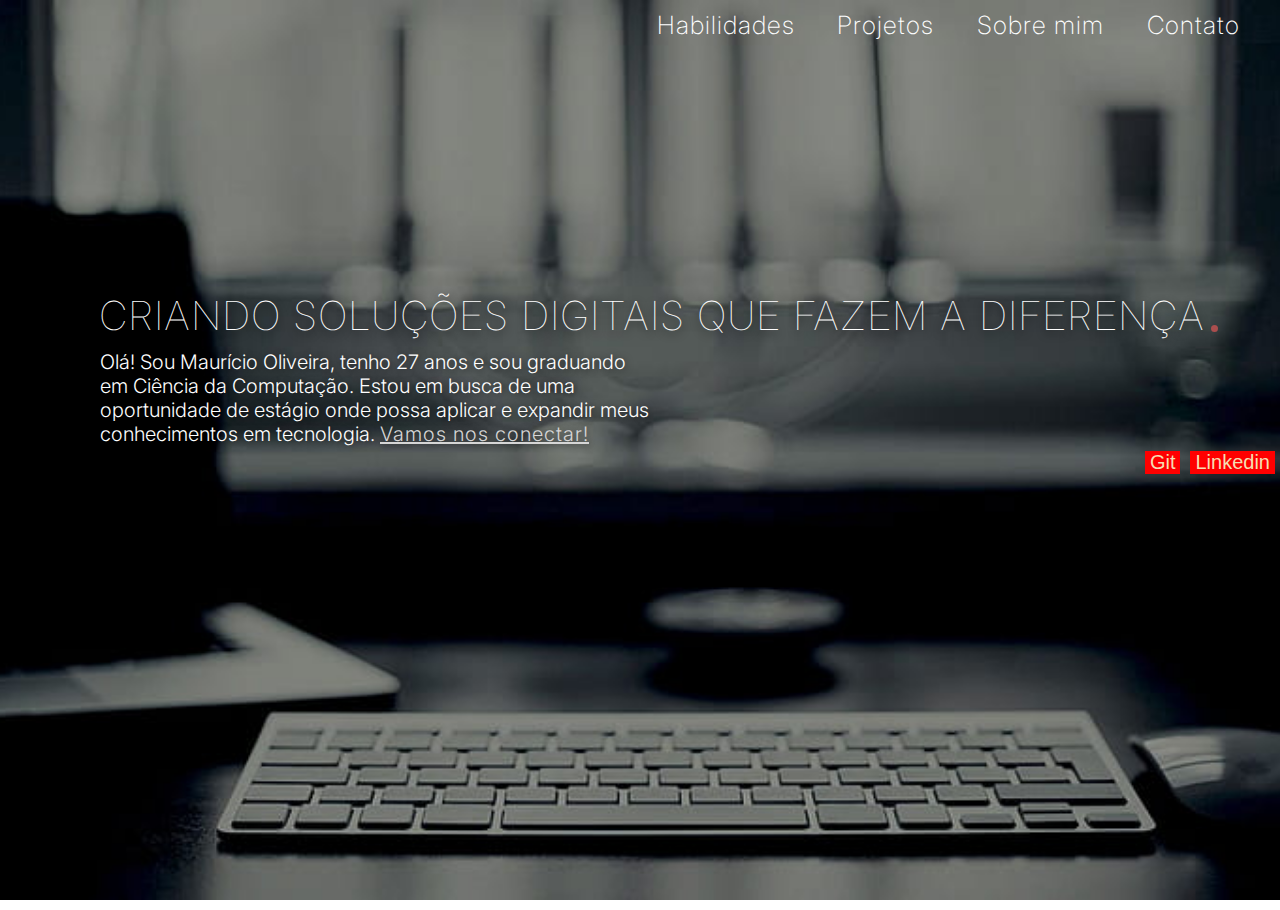
<file: GitHub/index.html>
<!DOCTYPE html>
<html lang="pt-br">
<head>
    <style>
        @import url('https://fonts.googleapis.com/css2?family=Inter:ital,opsz,wght@0,14..32,100..900;1,14..32,100..900&display=swap');
        </style>
    <meta charset="UTF-8">
    <meta name="viewport" content="width=device-width, initial-scale=1.0">
    <link rel="stylesheet" href="style.css">
    <title>Mauricio Oliveira</title>
</head>
<body>
    <header class="header-content">
        <nav id="menu-content">
            <ul class="pr-content">
                <li><a href="#">Habilidades</a></li>
                <li><a href="#">Projetos</a></li>
                <li><a href="#">Sobre mim</a></li>
                <li><a href="#">Contato</a></li>
            </ul>
        </nav>
    </header>

    <div class="intro-content">
        <h1 class="intro-text">Criando soluções digitais que fazem a diferença <span class="circle-config">
        </span></h1>
    </div>
    <section class="content-home"> Olá! Sou Maurício Oliveira, tenho 27 anos e sou graduando em Ciência da Computação. Estou em busca de uma oportunidade de estágio onde possa aplicar e expandir meus conhecimentos em tecnologia. <span class="conect-span">Vamos nos conectar!</span></section>
    
    <div class="social-media">
        <p class="linkedin"><a href="#">Git</a></p>
        <p class="linkedin"><a href="#">Linkedin</a></p>
    </div>


</body>
</html>
</file>
<file: GitHub/style.css>
@import url('https://fonts.googleapis.com/css2?family=Inter:ital,opsz,wght@0,14..32,100..900;1,14..32,100..900&display=swap');

* {
    margin: 0;
    padding: 0;
    box-sizing: border-box;
    --font-primary: "Inter";
}

html {
    font-size: 62.5%;
    font-family: sans-serif;
    height: 100%;
    min-width: 1048px;
}

body {
    height: 100%;
    background-image: url(./background-mauricio.jpg);
    background-repeat: no-repeat;
    background-position: center;
    background-size: cover;
}

header-content {
    display: flex;
    justify-content: center;
}


#menu-content {
    display: flex;
    margin-top: 1rem;
    margin-right: 3rem;
    justify-content: flex-end;
}

#menu-content a{
   text-decoration: none;
   color: rgb(255, 255, 255);
   padding:0 1rem;
   letter-spacing: .1rem;
   font-weight: 200;
}

#menu-content li {
    display: inline-block;
    font-family: var(--font-primary);
    font-size: 2.5rem;
    margin-left: 2rem;
}

.intro-content{
    display: flex;
    color: #ffffff;
    text-transform: uppercase;
    text-shadow: 0px 3px 8px rgba(0, 0, 0, 0.83);
    height: 30rem;
    align-items: flex-end;
}

.intro-text {
    font-family: var(--font-primary);
    font-weight: 100;
    letter-spacing: .3rem;
    display: flex;
    font-size: 4rem;
    margin-left: 10rem;
    position: relative;
}

.circle-config{
    background-color: rgb(170, 78, 78);
    width: .7rem;
    height: .7rem;
    border-radius: 50%;
    position: absolute;
    right: -1.2rem;
    bottom: .76rem;
    opacity: 1;
    animation: pulse 2s infinite;
}

@keyframes pulse {
    0% {
        opacity: 1;
    }
    50% {
        opacity: 0;
    }
    100% {
        opacity: 1;
    }
}

.content-home {
    font-family: var(--font-primary);
    font-size: 8rem;
    font-weight: 300;
    margin-top: 1rem;
    margin-left: 10rem;
    color: #ffffff;
    font-size: 2rem;
    max-width: 55rem;
    text-shadow: 1px 1px 7px rgba(0, 0, 0, 0.59);
}

.conect-span {
    color: rgb(214, 214, 214);
    text-decoration: underline;
    letter-spacing: .1rem;
}

.social-media {
    display: flex;
    justify-content: end;
    font-size: 2rem;
}

.social-media a{
    color: wheat;
    list-style: none;
    text-decoration: none;
    gap: 50px;
    background-color: red;
    margin: 5px;
}

.social-media p{
    background-color: red;
    margin: 5px;
    list-style: none;
}

#menu-content a:hover{
    text-shadow: 0px 3px 6px rgba(0, 0, 0, 10);
    font-weight: 250;
    transition: .2s;
}
</file>
